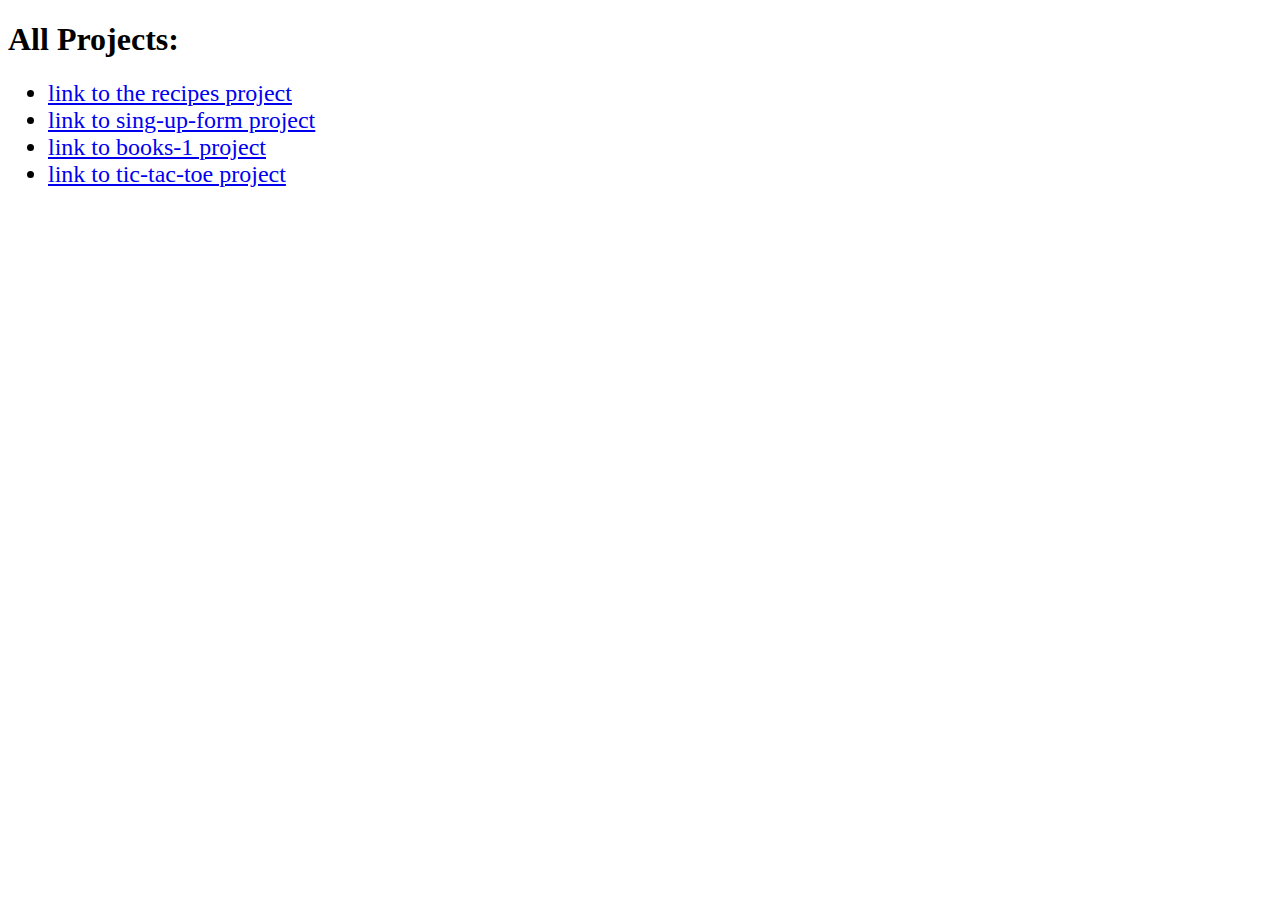
<file: index.html>
<!DOCTYPE html>
<html lang="en">
<head>
    <meta charset="UTF-8">
    <meta name="viewport" content="width=device-width, initial-scale=1.0">
    <title>Mail page for all projects</title>
    <style>
        li {
            font-size: 24px;
        }
    </style>
</head>
<body>
    <h1>All Projects:</h1>
    <ul>
        <li>
            <a href="./odin-recipes/index.html">link to the recipes project</a>
        </li>
        <li>
            <a href="./sing-up-form/index.html">link to sing-up-form project</a>
        </li>
        <li>
            <a href="./books1/index.html">link to books-1 project</a>
        </li>
        <li>
            <a href="./tic-tac-toe/index.html">link to tic-tac-toe project</a>
        </li>
    </ul>
</body>
</html>
</file>
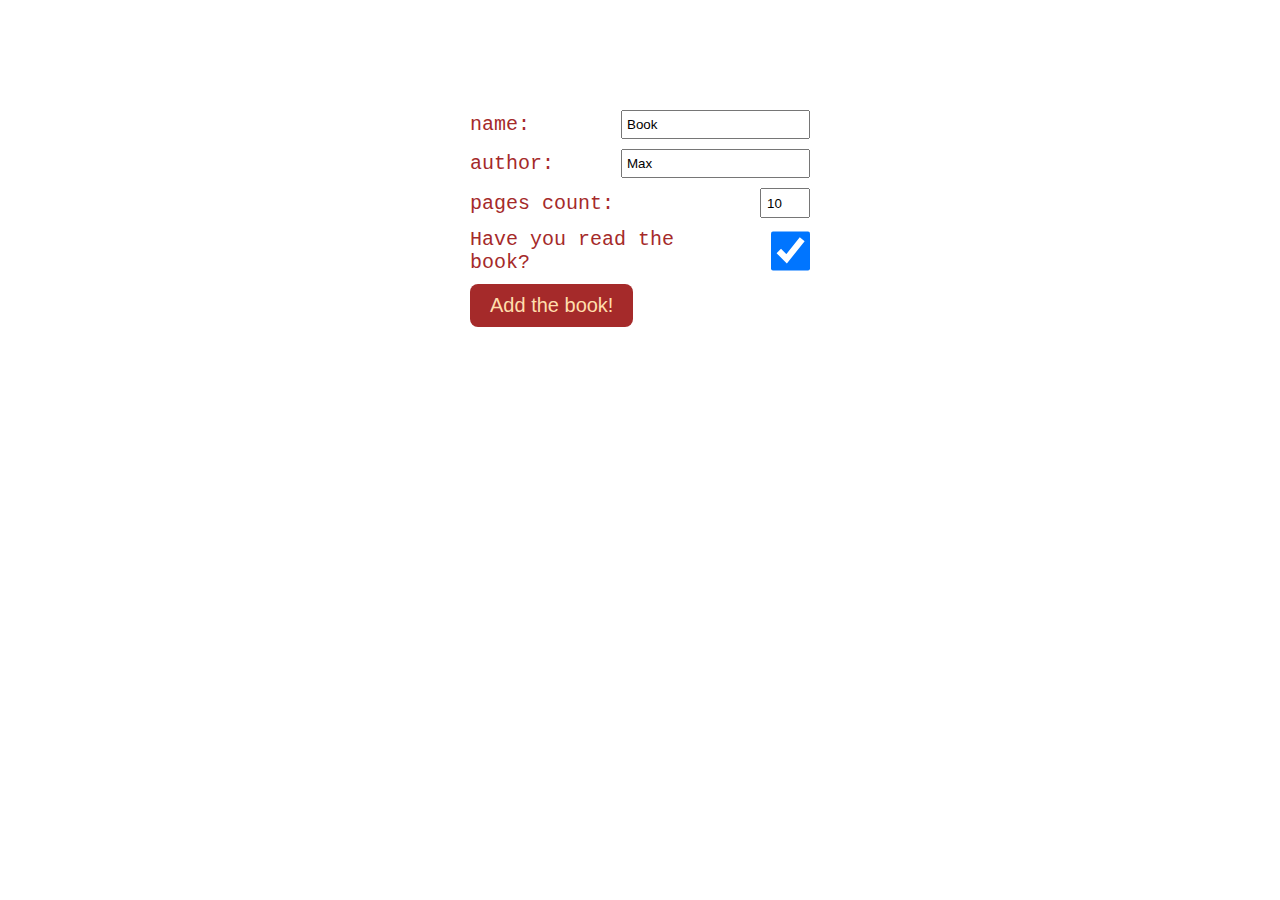
<file: books1/index.html>
<!DOCTYPE html>
<html lang="en">
<head>
    <meta charset="UTF-8">
    <meta name="viewport" content="width=device-width, initial-scale=1.0">
    <link rel="stylesheet" href="style.css">
    <title>Books Vanilla</title>

</head>
<body>
    <main class="root">
        <form class="form">

            <div>
                <label for="name">name: </label>
                <input id="name" type="text" name="name" value="Book">
            </div>
            <div>
                <label for="author">author: </label>
                <input id="author" type="text" name="author" value="Max">
            </div>
            <div>
                <label for="name">pages count: </label>
                <input id="pagesCount" type="number" name="pagesCount" value="10">
            </div>
            <div>
                <label for="isRead">Have you read the book?</label>
                <input id="isRead" type="checkbox" name="isRead" checked>
            </div>

            <div>
                <button type="submit">Add the book!</button>
            </div>

        </form>
        
        <div class="books">
            <ul class="books-list">
            </ul>
        </div>
    </main>

<script src="script.js"></script>
</body>
</html>
</file>
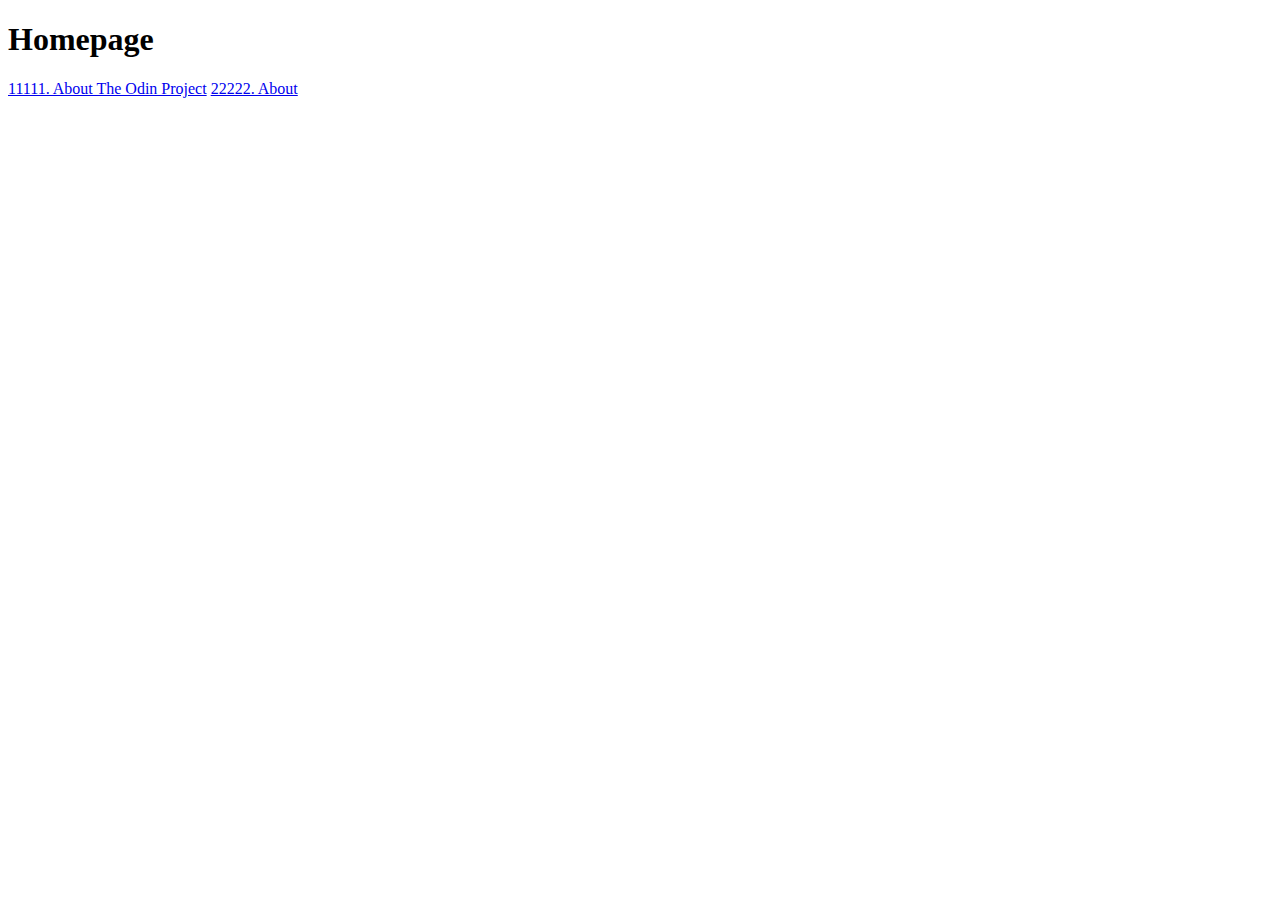
<file: odin-links-and-images/index.html>
<!DOCTYPE html>
<html lang="en">
<head>
    <meta charset="UTF-8">
    <meta name="viewport" content="width=device-width, initial-scale=1.0">
    <title>Document</title>
</head>
<body>
    <h1>Homepage</h1>
    <a href="https://www.theodinproject.com/about">11111. About The Odin Project</a>
    <a href="https://www.theodinproject.com/about" target="_blank" rel="noopener noreferrer">22222. About</a>

</body>
</html>
</file>
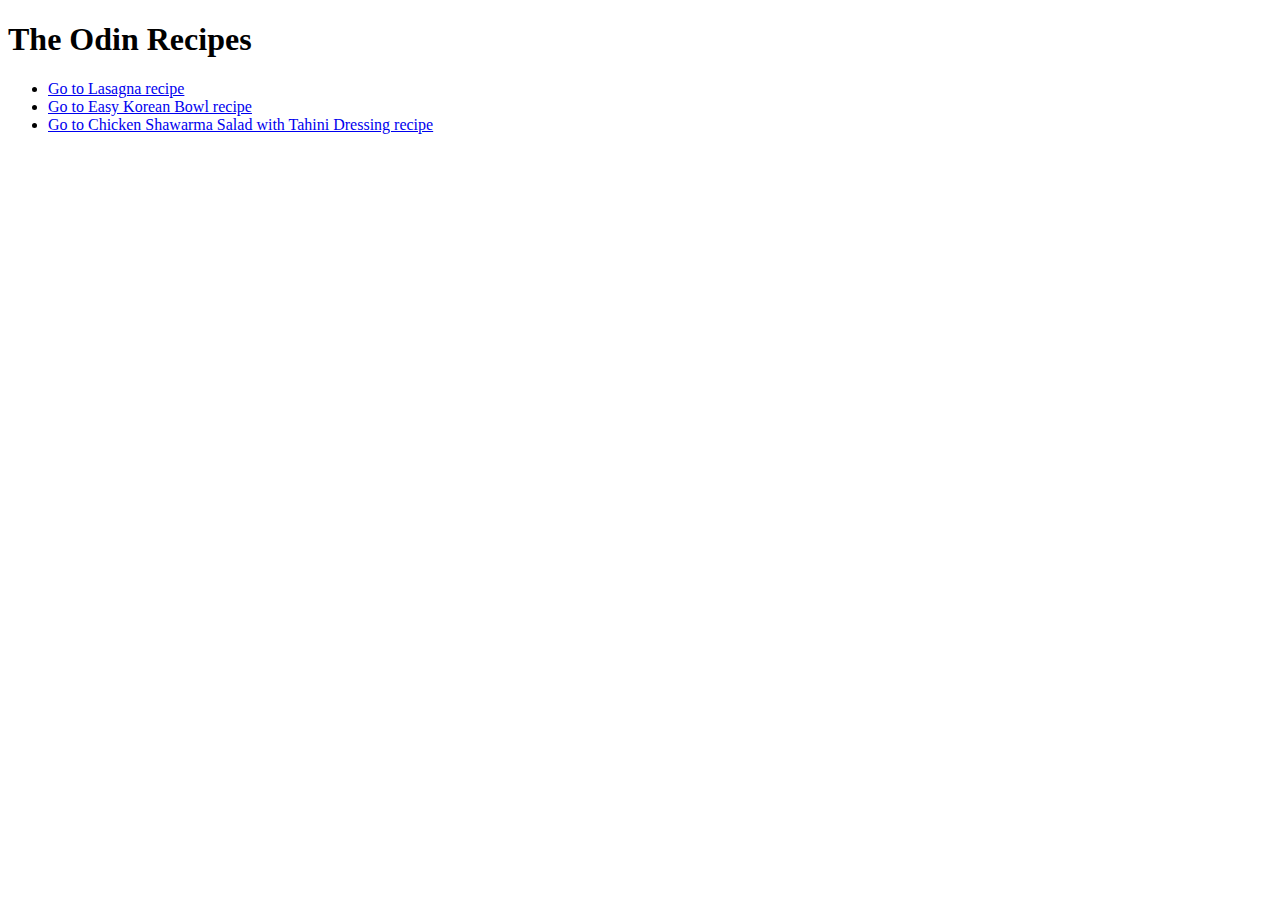
<file: odin-recipes/index.html>
<!DOCTYPE html>
<html lang="en">
<head>
    <meta charset="UTF-8">
    <meta name="viewport" content="width=device-width, initial-scale=1.0">
    <title>Document</title>
    <link href="styles/styles.css" rel="stylesheet">
</head>
<body>
    <h1>The Odin Recipes</h1>
    <ul>
        <li>
            <a href="recipes/lasagna.html" target="_blank">
                Go to Lasagna recipe
            </a>
        </li>
        <li>
            <a href="recipes/easyBowl.html" target="_blank">
                Go to Easy Korean Bowl recipe
            </a>
        </li>
        <li>
            <a href="recipes/chickenShawarma.html" target="_blank">
                Go to Chicken Shawarma Salad with Tahini Dressing recipe
            </a>
        </li>
    </ul>
</body>
</html>
</file>
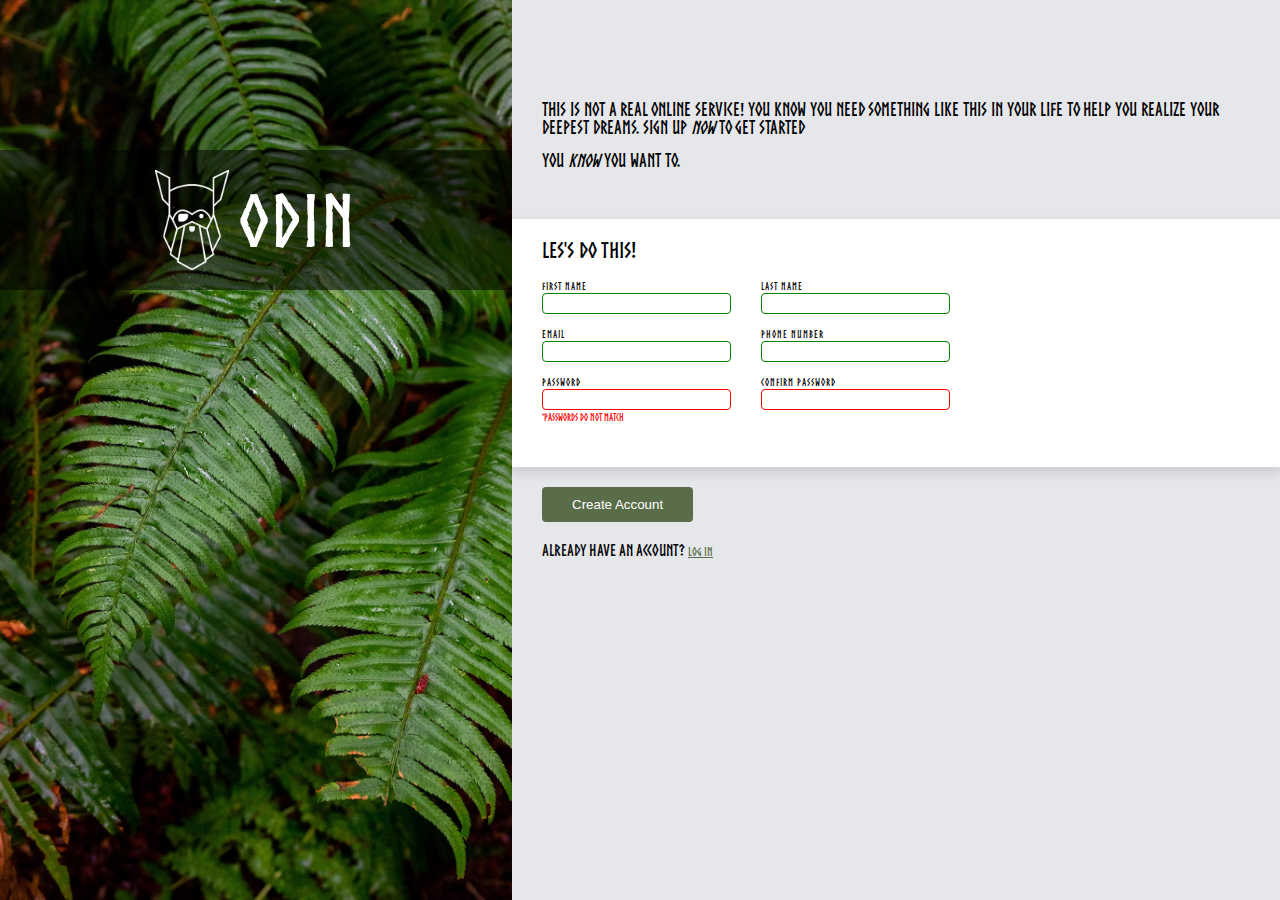
<file: sing-up-form/index.html>
<!DOCTYPE html>
<html lang="en">
<head>
    <meta charset="UTF-8">
    <meta name="viewport" content="width=device-width, initial-scale=1.0">
    <link rel="stylesheet" href="style.css">
    <title>Sign up form</title>
</head>
<body>

    <div class="main-container">
        <div class="bg">
            <div class="title-container">
                <img class='logo' src="public/odin-lined.png" alt="odin logo">
                <h1 class="title">Odin</h1>
            </div>
        </div>

        <div class="sign-up-container">
            <div class="container">
                <p class="text">This is not a real online service! 
                    You know you need something like this in your life 
                    to help you realize your deepest dreams.
                    Sign up <em>now</em> to get started
                </p>
                <p class="text">You <em>know</em> you want to.</p>
            </div>
            <form class="form" action="/" method="post">
                <div class="form-container">
                    <fieldset class="fieldset">
                        <h3>Les's do this!</h3>
                        <div class="inputs-container">
                            <div class="first">
                                <div>
                                    <label for="name">first name</label>
                                    <input id="name" type="text" name="firstName" placeholder="">
                                </div>
                                <div>
                                    <label for="email">email</label>
                                    <input id="email" type="email" placeholder="">
                                </div>
                                <div>
                                    <label for="password">password</label>
                                    <input required id="password" type="password" placeholder="">
                                    <div class="error">Passwords do not match</div>
                                </div>
                            </div>
                            <div class="second">
                                <div>
                                    <label for="lastName">last name</label>
                                    <input id="lastName" type="text" name="lastName" placeholder="">
                                </div>
                                <div>
                                    <label for="phoneNumber">phone number</label>
                                    <input id="phoneNumber" type="tel" name="phoneNumber" placeholder="">
                                </div>
                                <div>
                                    <label for="confirmPassword">confirm password</label>
                                    <input required id="confirmPassword" type="password" name="confirmPassword" placeholder="">
                                </div>
                            </div>
                        </div>
                    </fieldset>
                </div>
                <div class="container">
                    <button type="submit">Create Account</button>
                    <p class="hasAccount">
                        Already have an account? <a href="#">Log in</a>
                    </p>
                </div>
            </form>

        </div>
    </div>
</body>
</html>
</file>
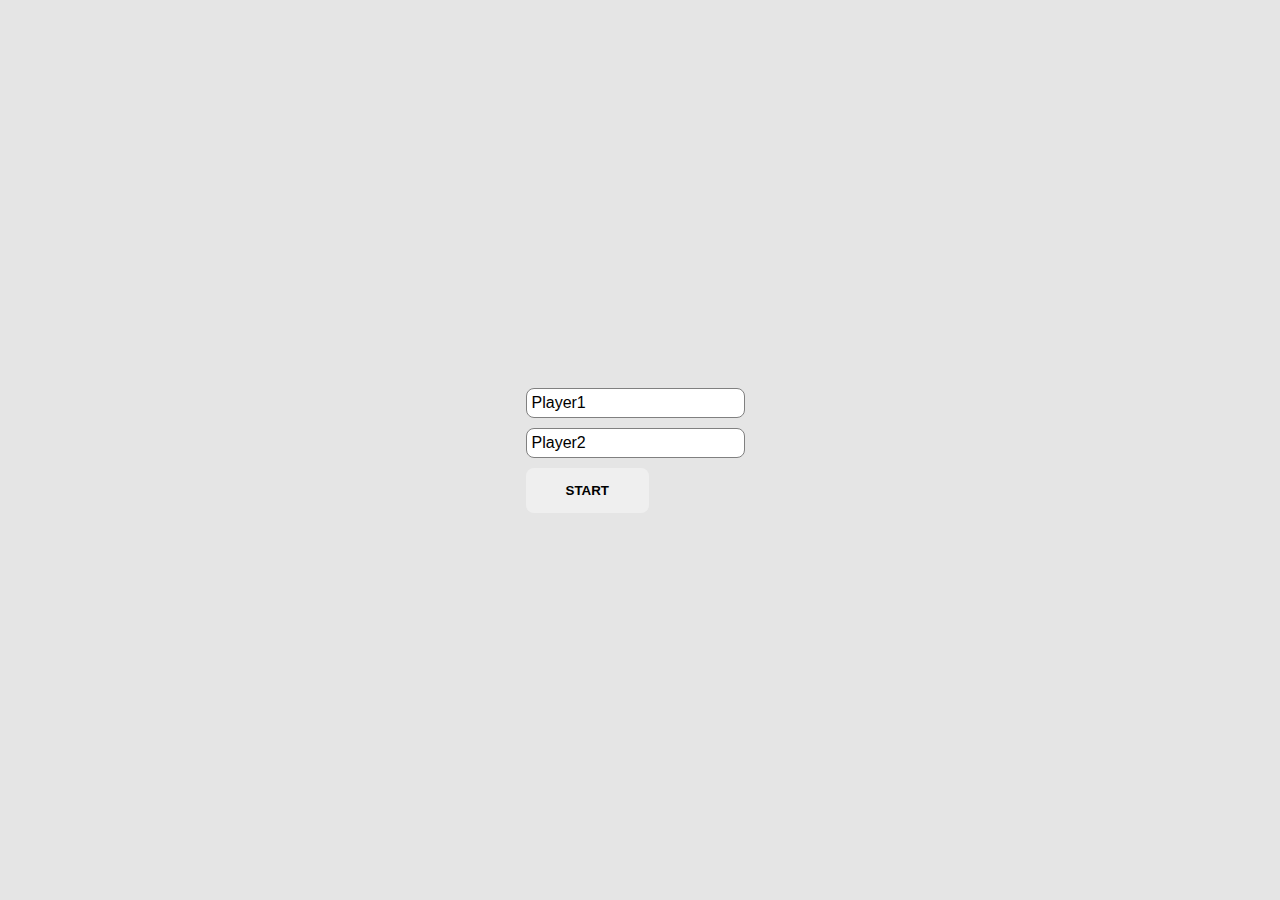
<file: tic-tac-toe/index.html>
<!DOCTYPE html>
<html lang="en">
<head>
  <meta charset="UTF-8">
  <meta http-equiv="X-UA-Compatible" content="IE=edge">
  <meta name="viewport" content="width=device-width, initial-scale=1.0">
  <link href='styles.css' rel='stylesheet'/>
  <title>Tic Tac Toe</title>
</head>
<body>
  <div class='players-container'>
    <div class='input-wrapper'>
      <input class='player player-1' value='Player1' placeholder='First player name' name='player-1' />
    </div>
    <div class='input-wrapper'>
      <input class='player player-2' value='Player2' placeholder='Second player name' name='player-2' />
    </div>
    <div>
      <button class='start-btn'>Start</button>
    </div>
  </div>

  <div class='board-container'>
    <div class='info-current-player'></div>
    <div class='info-players'>
      <div class='info-player info-player-1'>
        <div class='info-player-name info-player-1-name'></div>
        <div class='info-player-wins info-player-1-wins'></div>
      </div>
      <div class='info-player info-player-2'>
        <div class='info-player-name info-player-2-name'></div>
        <div class='info-player-wins info-player-2-wins'></div>

      </div>
    </div>
    <div class='info-status'></div>
    <div class='board'></div>
  </div>
<script src='script.js'></script>
</body>
</html>
</file>
<file: books1/style.css>
* {
    padding: 0;
    margin: 0;
    box-sizing: border-box;
}

html, 
body, 
.root {
    height: 100%;
}

.root {
    padding: 0 20px;
}

html {
    font-family: 'Courier New', Courier, monospace;
    font-size: 20px;
    font-weight: 400;
    color: brown;
}

.root {
    display: flex;
    justify-content: space-between;
}

.form {
    margin: 80px auto;
    padding: 30px;
    width: 400px;
}

button {
    padding: 10px 20px;
    border: navajowhite;
    color: navajowhite;
    font-size: 20px;
    border-radius: 8px;
    background-color: brown;
    cursor: pointer;
    transition: all 0.10s ease-in-out;
}

button:hover {
    background-color: rgb(204, 73, 73);
    color: rgb(253, 238, 215);
}

.form > div {
    margin-bottom: 10px;
    display: flex;
    align-items: center;
    justify-content: space-between;
    width: 100%;
    gap: 20px;
}

input {
    margin-left: 10px;
    padding: 0 4px;
    line-height: 25px;
}

input[type='checkbox'] {
    width: 40px;
    height: 40px;
}

input[type='number'] {
    padding: 0 5px;
    width: 50px;
    max-width: 70px;
    height: 30px;
}

.books-list {
    margin-top: 100px;
} 

.books-item {
    margin-bottom: 20px;
}
</file>
<file: odin-recipes/styles/styles.css>
/* img { */
    /* width: 200px;
    height: 200px; */
/* } */

div {
    color: white;
    background-color: black;
}

p {
    color: red;
}
</file>
<file: sing-up-form/style.css>
@font-face {
    font-family: "Norse";
    src: url('./public/Norse-Bold.otf') format("opentype");
}

:root {
    --btn-bg-color: #596D48;
    --color-green: var(--btn-bg-color);
    --border-color: #E5E7EB;
    --bg-white: white;
    --bg-gray: var(--border-color);
}

* {
    padding: 0;
    margin: 0;
    box-sizing: border-box;
}

input { 
    outline: 0;
    border: 1px solid rgba(0,0,0,0.2);
    padding: 2px 5px;
    border-radius: 4px;
}

input[type='password'] {
    margin-bottom: 2px;
}

input:focus {
    border: 1px solid blue;
    box-shadow: 0 5px 5px 2px rgba(0,0,0,0.1);
}

label {
    margin-bottom: 2px;

    display: block;
    letter-spacing: 1px;
    font-size: 10px;
    font-weight: 600;
    text-transform: uppercase;
}

button {
    padding: 10px 30px;
    box-shadow: 0 2px 10 black;
    border-radius: 4px;
    color: white;
    background-color: var(--btn-bg-color);
    border: none;
    margin-bottom: 20px;
}

html,
body,
.main-container {
    height: 100%;
}

html {
    font-family: "Norse", system-ui, -apple-system, BlinkMacSystemFont, 'Segoe UI', Roboto, Oxygen, Ubuntu, Cantarell, 'Open Sans', 'Helvetica Neue', sans-serif;
    font-size: 16px;
    color: black;
}

.main-container {
    display: grid;
    grid-template-columns: 40% 60%;
}

.bg {
    background: url("./public/bg.avif") 50%/50% no-repeat ;
    background-size: cover;
}

.title-container {
    margin-top: 150px;
    display: flex;
    align-items: center;
    justify-content: center;
    gap: 10px;
    padding: 20px 10px;
    background-color: rgba(0,0,0,0.5);
}

.title-container img {
    width: 80x;
    height: 100px;
}

h1 {
    font-size: 72px;
    color: white;
    text-transform: uppercase;
    letter-spacing: 2px;
}

.sign-up-container {
    padding-top: 100px;
    padding-bottom: 100px;
    background-color: var(--bg-gray);
}

.sign-up-container .container:first-child .text:last-child {
    margin-bottom: 50px;
}

.first > div, .second > div {
    margin-bottom: 15px;
}

.sign-up-container .container {
    padding: 0 30px;
}

.text {
    margin-bottom: 15px;
    font-weight: 700;
    font-size: 18px;
}

.form-container {
    padding: 30px;
    padding-top: 20px;
    box-shadow: 0 5px 10px 2px rgba(0,0,0,0.1);
    margin-bottom: 20px;
    background-color: var(--bg-white);
}

.fieldset {
    border: 0;
}

.fieldset h3 {
    margin-bottom: 20px;
    font-size: 22px;
    font-size: 700;
}

.inputs-container {
    display: flex;
    gap: 30px;
}

input:invalid {
    border: 1px solid red;
}

input:invalid + .error {
    display: block;
    color: red;
    font-size: 10px;
}
.error {
    display: none;
}
input:invalid + .error::before {
    content: '*'
}

input:valid {
    border: 1px solid green;
}

button[type='submit'] {
    display: block;
}

.hasAccount {
    display: inline-block;
}
.hasAccount a {
    font-size: 12px;
    display: inline-block;
    color: var(--color-green);
}
</file>
<file: tic-tac-toe/styles.css>
* {
    padding: 0px;
    margin: 0px;
    box-sizing: border-box;
  }
  ul,
  ol {
    list-style: none;
  }
  
  html,
  body {
    height: 100%;
  }
  
  body {
    background-color: #e5e5e5;
    display: flex;
    align-items: center;
    justify-content: center;
  }
  
  .ttt {
    display: none;
    border: 5px solid black;
    border-radius: 8px;
    overflow: hidden;
  }
  
  .line {
    display: flex;
  }
  
  .cell {
    display: flex;
    align-items: center;
    justify-content: center;
    width: 100px;
    height: 100px;
    font-size: 40px;
    cursor: pointer;
    user-select: none;
    border: 1px solid black;
  }
  
  .cell:hover {
    color: gray;
  }
  
  .input-wrapper {
    margin-bottom: 10px;
  }
  
  input {
    border-radius: 8px;
    border: 1px solid gray;
  }
  
  input:focus {
    border: 1px solid blue;
    outline: none;
  }
  
  .player {
    font-size: 16px;
    padding: 5px;
  }
  
  button {
    padding: 15px 40px;
    border: none;
    border-radius: 8px;
    transition: all 0.1s ease-in-out;
    text-transform: uppercase;
    font-weight: 600;
    cursor: pointer;
  }
  
  button:hover {
    background-color: #f5f5f5;
  }
  .board-container {
    display: flex; 
    flex-direction: column;
    align-items: center;
  }
  .board {
    display: none;
  }
  
  .info-current-player {
    text-align: center;
    margin-bottom: 10px;
  }
  
  .info-status {
    height: 20px;
    margin-bottom: 10px;
  }
  .info-players {
    display: flex;
    gap: 10px;
    margin-bottom: 10px;
  }
  
  .hide {
    display: none;
  }
  
  .active {
    display: block;
  }
  
  .clear-btn, .next-round-btn {
    display: block;
    margin: 10px auto;
  }
</file>
